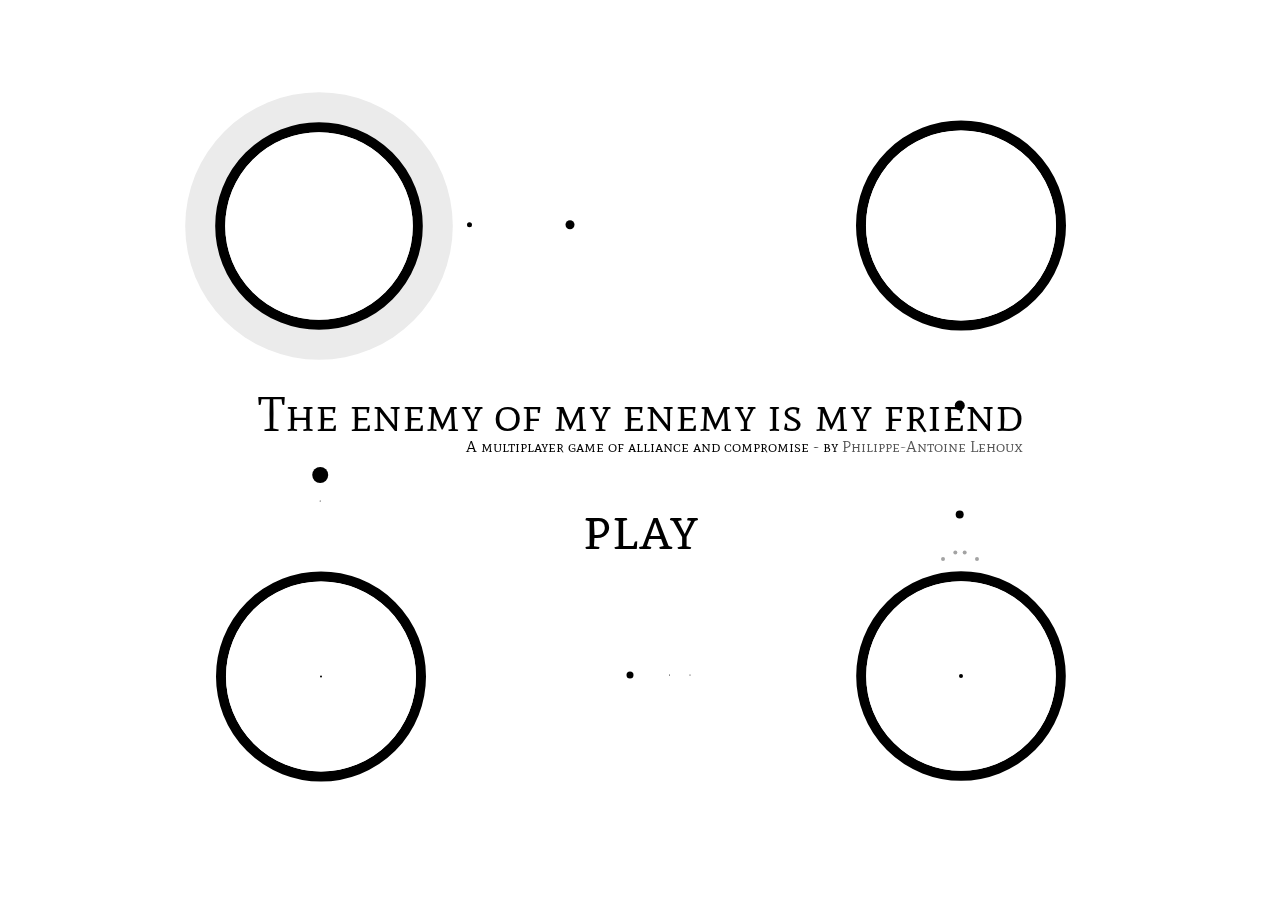
<file: index.html>
<html>
  <head>
    <link rel="stylesheet" type="text/css" href="css/reset.css">
    <link href='http://fonts.googleapis.com/css?family=Mate+SC' rel='stylesheet' type='text/css'>
    <meta name="viewport" content="width=device-width, initial-scale=1.0, maximum-scale=1.0, user-scalable=no" />
    <meta name="apple-mobile-web-app-capable" content="yes">
  </head>
  <body>
    <div id="content">
      <div id="logo">
        <hgroup>
          <h1>The enemy of my enemy is my friend</h1>
          <h2>A multiplayer game of alliance and compromise - by <a href="">Philippe-Antoine Lehoux</a></h2>
        </hgroup>
        <a id="play" href="javascript:window.g.play();">play</a>  
      </div>
      <div id="counter">
      </div>
    </div>
    <canvas id="teomeime" width="1024" height="768"></canvas>
    <script type="text/javascript" src="lib/fragment.js"></script>
    <script type="text/javascript" src="lib/bullet.js"></script>
    <script type="text/javascript" src="lib/protagoniste.js"></script>
    <script type="text/javascript" src="lib/game.js"></script>
  </body>
</html>
</file>
